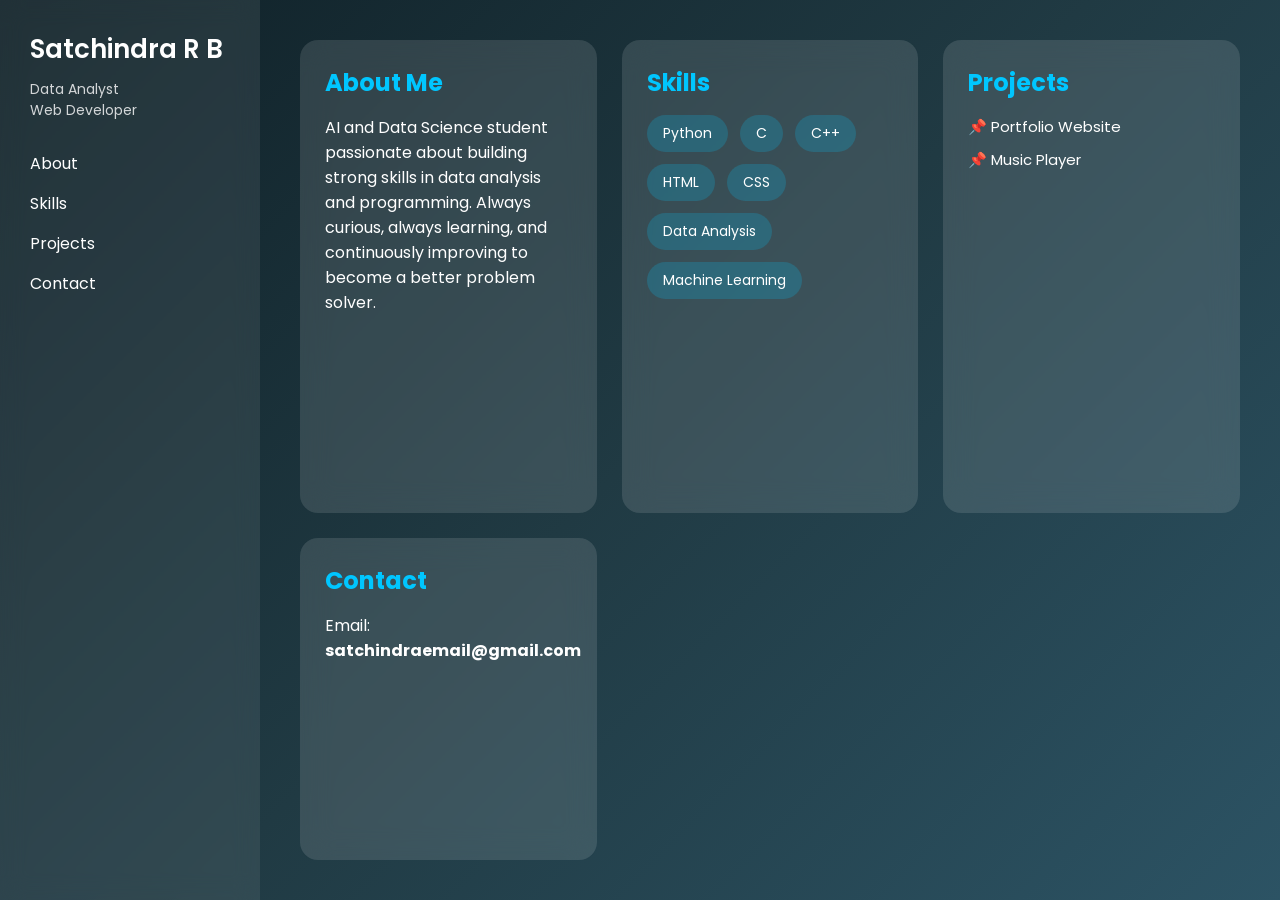
<file: index.html>
<!DOCTYPE html>
<html lang="en">
<head>
    <meta charset="UTF-8">
    <title>Satchindra | Portfolio</title>
    <link rel="stylesheet" href="style.css">
    <link href="https://fonts.googleapis.com/css2?family=Poppins:wght@300;400;600&display=swap" rel="stylesheet">
</head>
<body>

    <!-- Sidebar -->
    <aside class="sidebar">
        <h1>Satchindra R B</h1>
        <p class="role">Data Analyst<br>Web Developer</p>

        <nav>
            <a href="#about">About</a>
            <a href="#skills">Skills</a>
            <a href="#projects">Projects</a>
            <a href="#contact">Contact</a>
        </nav>
    </aside>

    <!-- Main Content -->
    <main class="content">

        <!-- About -->
        <section class="card" id="about">
            <h2>About Me</h2>
            <p>
                AI and Data Science student passionate about building strong skills
                in data analysis and programming. Always curious, always learning,
                and continuously improving to become a better problem solver.
            </p>
        </section>

        <!-- Skills -->
        <section class="card" id="skills">
            <h2>Skills</h2>
            <div class="skills">
                <span>Python</span>
                <span>C</span>
                <span>C++</span>
                <span>HTML</span>
                <span>CSS</span>
                <span>Data Analysis</span>
                <span>Machine Learning</span>
            </div>
        </section>

        <!-- Projects -->
        <section class="card" id="projects">
            <h2>Projects</h2>
            <ul>
                <li>📌 Portfolio Website</li>
                <li>📌 Music Player</li>
            </ul>
        </section>

        <!-- Contact -->
        <section class="card" id="contact">
            <h2>Contact</h2>
            <p>Email: <strong>satchindraemail@gmail.com</strong></p>
        </section>

    </main>

</body>
</html>
</file>
<file: style.css>
* {
    margin: 0;
    padding: 0;
    box-sizing: border-box;
    font-family: 'Poppins', sans-serif;
}

body {
    background: linear-gradient(135deg, #0f2027, #203a43, #2c5364);
    min-height: 100vh;
    display: flex;
    color: #fff;
}

/* Sidebar */
.sidebar {
    width: 260px;
    padding: 30px;
    background: rgba(255, 255, 255, 0.08);
    backdrop-filter: blur(12px);
}

.sidebar h1 {
    font-size: 26px;
    font-weight: 600;
}

.role {
    margin: 10px 0 30px;
    font-size: 14px;
    opacity: 0.8;
}

.sidebar nav a {
    display: block;
    text-decoration: none;
    color: #fff;
    margin: 15px 0;
    font-size: 16px;
    transition: 0.3s;
}

.sidebar nav a:hover {
    color: #00c6ff;
}

/* Main content */
.content {
    flex: 1;
    padding: 40px;
    display: grid;
    grid-template-columns: repeat(auto-fit, minmax(280px, 1fr));
    gap: 25px;
}

/* Glass cards */
.card {
    background: rgba(255, 255, 255, 0.12);
    backdrop-filter: blur(15px);
    border-radius: 18px;
    padding: 25px;
    transition: 0.4s;
}

.card:hover {
    transform: translateY(-8px);
    box-shadow: 0 15px 30px rgba(0, 0, 0, 0.4);
}

.card h2 {
    margin-bottom: 15px;
    color: #00c6ff;
}

/* Skills */
.skills {
    display: flex;
    flex-wrap: wrap;
    gap: 12px;
}

.skills span {
    padding: 8px 16px;
    border-radius: 20px;
    background: rgba(0, 198, 255, 0.2);
    font-size: 14px;
    transition: 0.3s;
}

.skills span:hover {
    background: #00c6ff;
    color: #000;
}

/* Projects list */
.card ul {
    list-style: none;
}

.card ul li {
    margin: 10px 0;
    font-size: 15px;
}

/* Responsive */
@media (max-width: 768px) {
    body {
        flex-direction: column;
    }

    .sidebar {
        width: 100%;
        text-align: center;
    }

    .sidebar nav a {
        display: inline-block;
        margin: 10px;
    }
}
</file>
